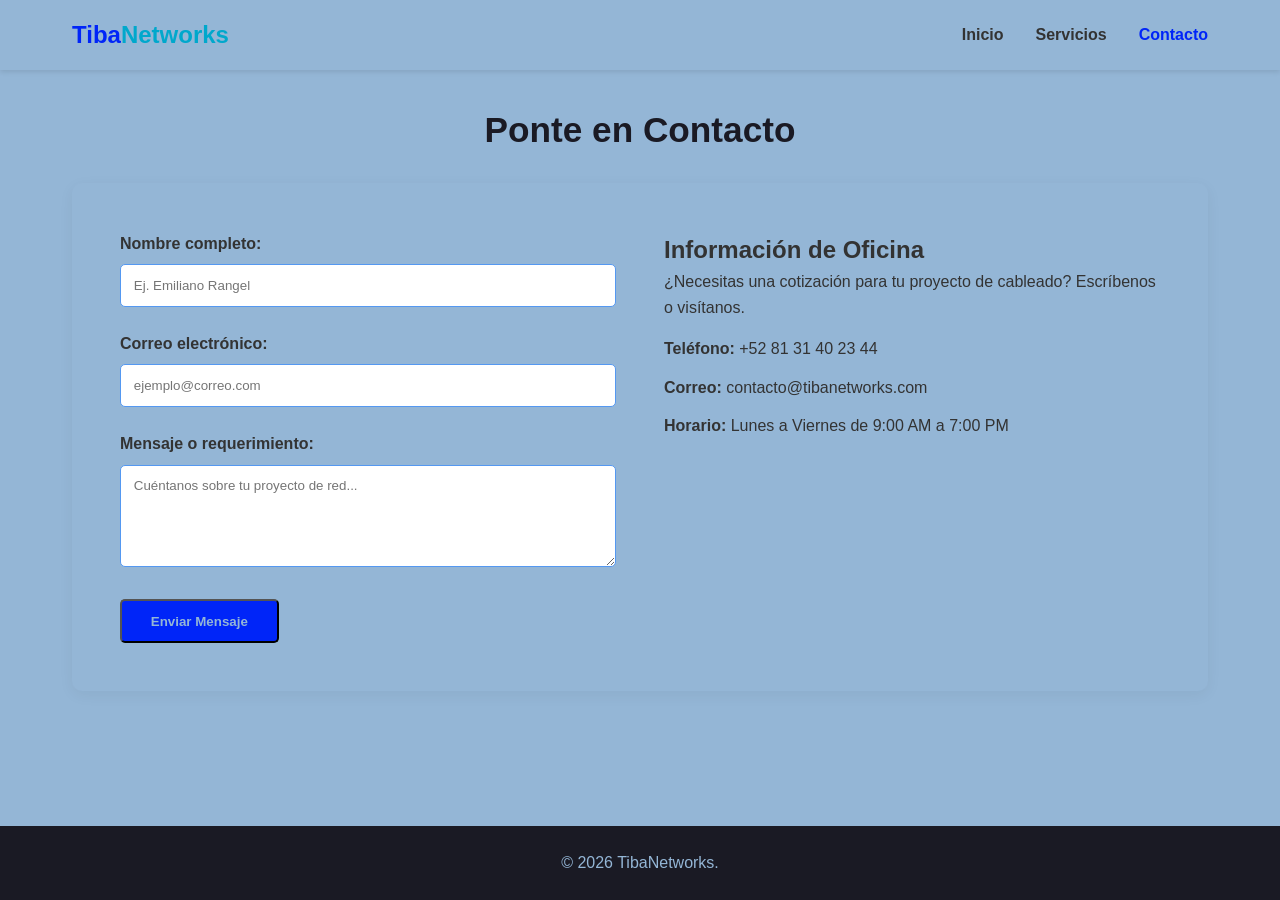
<file: contacto.html>
<!DOCTYPE html>
<html lang="es">
<head>
    <meta charset="UTF-8">
    <meta name="viewport" content="width=device-width, initial-scale=1.0">
    <title>Contacto - TibaNetworks</title>
    <link rel="stylesheet" href="css/css.css">
</head>
<body>
    <header>
        <div class="nav-container">
            <a href="index.html" class="logo">Tiba<span>Networks</span></a>
            <nav aria-label="Navegación Principal">
                <ul>
                    <li><a href="index.html">Inicio</a></li>
                    <li><a href="servicios.html">Servicios</a></li>
                    <li><a href="contacto.html" class="active">Contacto</a></li>
                </ul>
            </nav>
        </div>
    </header>

    <main>
        <h1 class="page-title">Ponte en Contacto</h1>
        
        <div class="contact-container">
            <form class="contact-form" action="#" method="POST">
                <div class="form-group">
                    <label for="nombre">Nombre completo:</label>
                    <input type="text" id="nombre" name="nombre" required placeholder="Ej. Emiliano Rangel">
                </div>
                <div class="form-group">
                    <label for="email">Correo electrónico:</label>
                    <input type="email" id="email" name="email" required placeholder="ejemplo@correo.com">
                </div>
                <div class="form-group">
                    <label for="mensaje">Mensaje o requerimiento:</label>
                    <textarea id="mensaje" name="mensaje" rows="5" required placeholder="Cuéntanos sobre tu proyecto de red..."></textarea>
                </div>
                <button type="submit" class="btn">Enviar Mensaje</button>
            </form>

            <div class="contact-info">
                <h2>Información de Oficina</h2>
                <p>¿Necesitas una cotización para tu proyecto de cableado? Escríbenos o visítanos.</p>
                <ul>
                    <li><strong>Teléfono:</strong> +52 81 31 40 23 44</li>
                    <li><strong>Correo:</strong> contacto@tibanetworks.com</li>
                    <li><strong>Horario:</strong> Lunes a Viernes de 9:00 AM a 7:00 PM</li>
                </ul>
            </div>
        </div>
    </main>

    <footer>
        <p>&copy; 2026 TibaNetworks.</p>
    </footer>
</body>
</html>
</file>
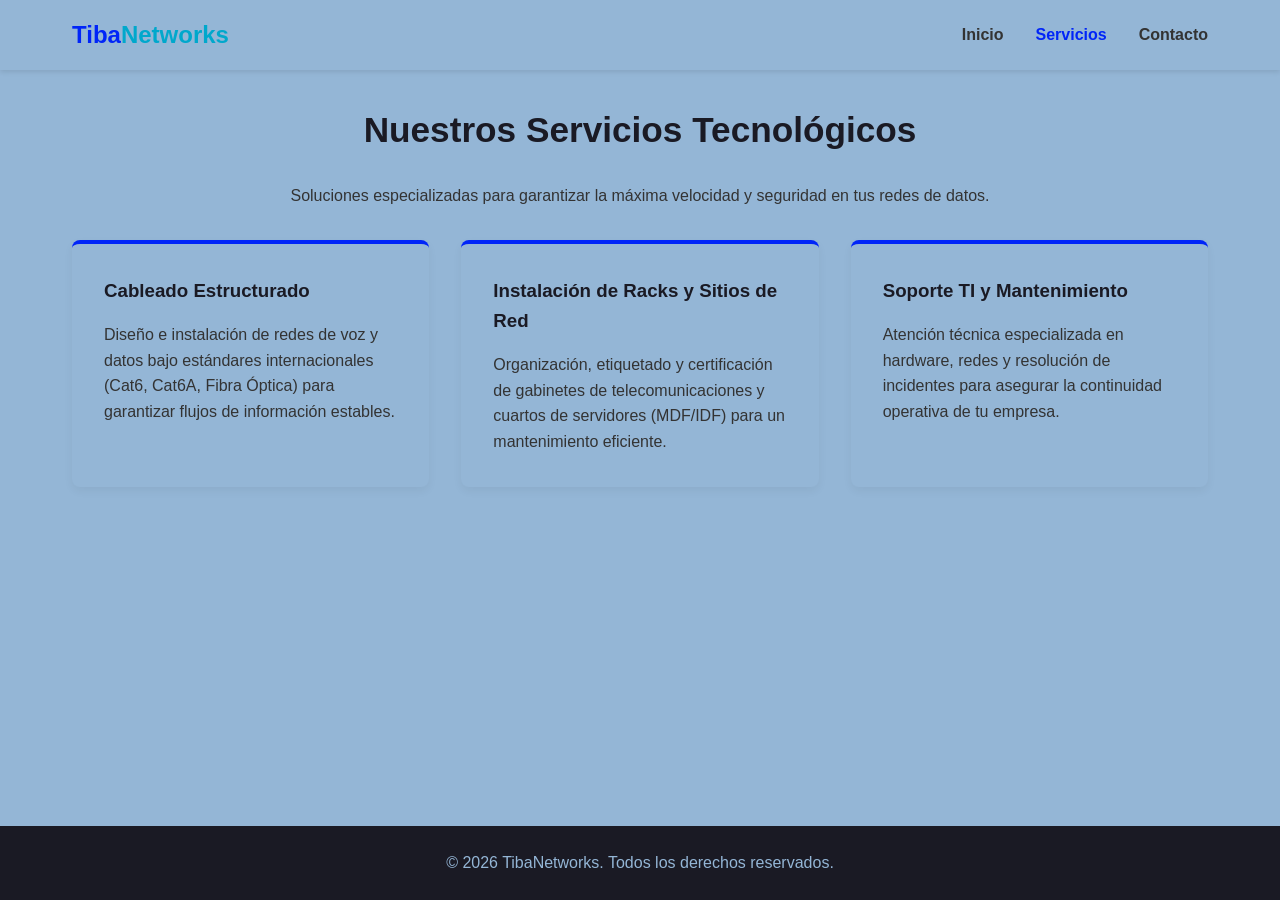
<file: servicios.html>
<!DOCTYPE html>
<html lang="es">
<head>
    <meta charset="UTF-8">
    <meta name="viewport" content="width=device-width, initial-scale=1.0">
    <title>Servicios - TibaNetworks</title>
    <link rel="stylesheet" href="css/css.css">
</head>
<body>
    <header>
        <div class="nav-container">
            <a href="index.html" class="logo">Tiba<span>Networks</span></a>
            <nav aria-label="Navegación Principal">
                <ul>
                    <li><a href="index.html">Inicio</a></li>
                    <li><a href="servicios.html" class="active">Servicios</a></li>
                    <li><a href="contacto.html">Contacto</a></li>
                </ul>
            </nav>
        </div>
    </header>

    <main>
        <h1 class="page-title">Nuestros Servicios Tecnológicos</h1>
        <p style="text-align: center; margin-bottom: 2rem;">Soluciones especializadas para garantizar la máxima velocidad y seguridad en tus redes de datos.</p>
        
        <section class="services-grid">
            <article class="service-card">
                <h3>Cableado Estructurado</h3>
                <p>Diseño e instalación de redes de voz y datos bajo estándares internacionales (Cat6, Cat6A, Fibra Óptica) para garantizar flujos de información estables.</p>
            </article>
            <article class="service-card">
                <h3>Instalación de Racks y Sitios de Red</h3>
                <p>Organización, etiquetado y certificación de gabinetes de telecomunicaciones y cuartos de servidores (MDF/IDF) para un mantenimiento eficiente.</p>
            </article>
            <article class="service-card">
                <h3>Soporte TI y Mantenimiento</h3>
                <p>Atención técnica especializada en hardware, redes y resolución de incidentes para asegurar la continuidad operativa de tu empresa.</p>
            </article>
        </section>
    </main>

    <footer>
        <p>&copy; 2026 TibaNetworks. Todos los derechos reservados.</p>
    </footer>
</body>
</html>
</file>
<file: css/css.css>
/* ==========================================
   VARIABLES Y CONFIGURACIÓN GENERAL
   ========================================== */
:root {
    --primary-color: #0025f8;
    --secondary-color: #00a8cc;
    --dark-color: #1a1a24;
    --light-color: #94b6d6;
    --white: #94b6d6;
    --text-color: #333333;
    --transition: all 0.3s ease;
}

* {
    margin: 0;
    padding: 0;
    box-sizing: border-box;
}

body {
    font-family: 'Impact', Tahoma, Geneva, Verdana, sans-serif;
    color: var(--text-color);
    background-color: var(--light-color);
    line-height: 1.6;
    display: flex;
    flex-direction: column;
    min-height: 100vh;
}

/* ==========================================
   ENCABEZADO Y NAVEGACIÓN (Semántico)
   ========================================== */
header {
    background-color: var(--white);
    box-shadow: 0 2px 5px rgba(0,0,0,0.1);
    position: sticky;
    top: 0;
    z-index: 1000;
}

.nav-container {
    max-width: 1200px;
    margin: 0 auto;
    padding: 1rem 2rem;
    display: flex;
    justify-content: space-between;
    align-items: center;
}

.logo {
    font-size: 1.5rem;
    font-weight: bold;
    color: var(--primary-color);
    text-decoration: none;
}

.logo span {
    color: var(--secondary-color);
}

nav ul {
    list-style: none;
    display: flex;
    gap: 2rem;
}

nav a {
    text-decoration: none;
    color: var(--text-color);
    font-weight: 600;
    transition: var(--transition);
}

nav a:hover, nav a.active {
    color: var(--primary-color);
}

/* ==========================================
   CONTENIDO PRINCIPAL (Main)
   ========================================== */
main {
    flex: 1;
    max-width: 1200px;
    margin: 0 auto;
    padding: 2rem;
    width: 100%;
}

/* Hero Section (Inicio) */
.hero {
    display: grid;
    grid-template-columns: 1fr 1fr;
    gap: 3rem;
    align-items: center;
    padding: 4rem 0;
}

.hero-content h1 {
    font-size: 2.8rem;
    color: var(--dark-color);
    margin-bottom: 1rem;
}

.hero-content p {
    font-size: 1.1rem;
    margin-bottom: 2rem;
    color: #555;
}

.btn {
    display: inline-block;
    background-color: var(--primary-color);
    color: var(--white);
    padding: 0.8rem 1.8rem;
    border-radius: 5px;
    text-decoration: none;
    font-weight: bold;
    transition: var(--transition);
}

.btn:hover {
    background-color: #004085;
}

.hero-image img {
    width: 100%;
    border-radius: 10px;
    box-shadow: 0 10px 25px rgba(0,0,0,0.1);
}

/* Sección de Servicios (Grid Layout) */
.page-title {
    font-size: 2.2rem;
    color: var(--dark-color);
    margin-bottom: 1.5rem;
    text-align: center;
}

.services-grid {
    display: grid;
    grid-template-columns: repeat(auto-fit, minmax(300px, 1fr));
    gap: 2rem;
    margin-top: 2rem;
}

.service-card {
    background: var(--white);
    padding: 2rem;
    border-radius: 8px;
    box-shadow: 0 4px 10px rgba(0,0,0,0.05);
    transition: var(--transition);
    border-top: 4px solid var(--primary-color);
}

.service-card:hover {
    transform: translateY(-5px);
    box-shadow: 0 8px 20px rgba(0,0,0,0.1);
}

.service-card h3 {
    margin-bottom: 1rem;
    color: var(--dark-color);
}

/* Sección de Contacto (Formulario Accesible) */
.contact-container {
    display: grid;
    grid-template-columns: 1fr 1fr;
    gap: 3rem;
    background: var(--white);
    padding: 3rem;
    border-radius: 10px;
    box-shadow: 0 4px 15px rgba(0,0,0,0.05);
}

.contact-form .form-group {
    margin-bottom: 1.5rem;
}

.contact-form label {
    display: block;
    margin-bottom: 0.5rem;
    font-weight: 600;
}

.contact-form input,
.contact-form textarea {
    width: 100%;
    padding: 0.8rem;
    border: 1px solid #5498f1;
    border-radius: 5px;
    font-family: inherit;
}

.contact-form input:focus,
.contact-form textarea:focus {
    outline: none;
    border-color: var(--primary-color);
    box-shadow: 0 0 5px rgba(0,86,179,0.3);
}

.contact-info ul {
    list-style: none;
    margin-top: 1rem;
}

.contact-info li {
    margin-bottom: 0.8rem;
}

/* ==========================================
   PIE DE PÁGINA (Footer)
   ========================================== */
footer {
    background-color: var(--dark-color);
    color: var(--white);
    text-align: center;
    padding: 1.5rem;
    margin-top: auto;
}

/* ==========================================
   DISEÑO RESPONSIVO (Breakpoint Mobile)
   ========================================== */
@media (max-width: 768px) {
    .nav-container {
        flex-direction: column;
        gap: 1rem;
    }

    nav ul {
        gap: 1rem;
    }

    .hero, .contact-container {
        grid-template-columns: 1fr;
        text-align: center;
    }

    .hero-content h1 {
        font-size: 2.2rem;
    }
}
</file>
